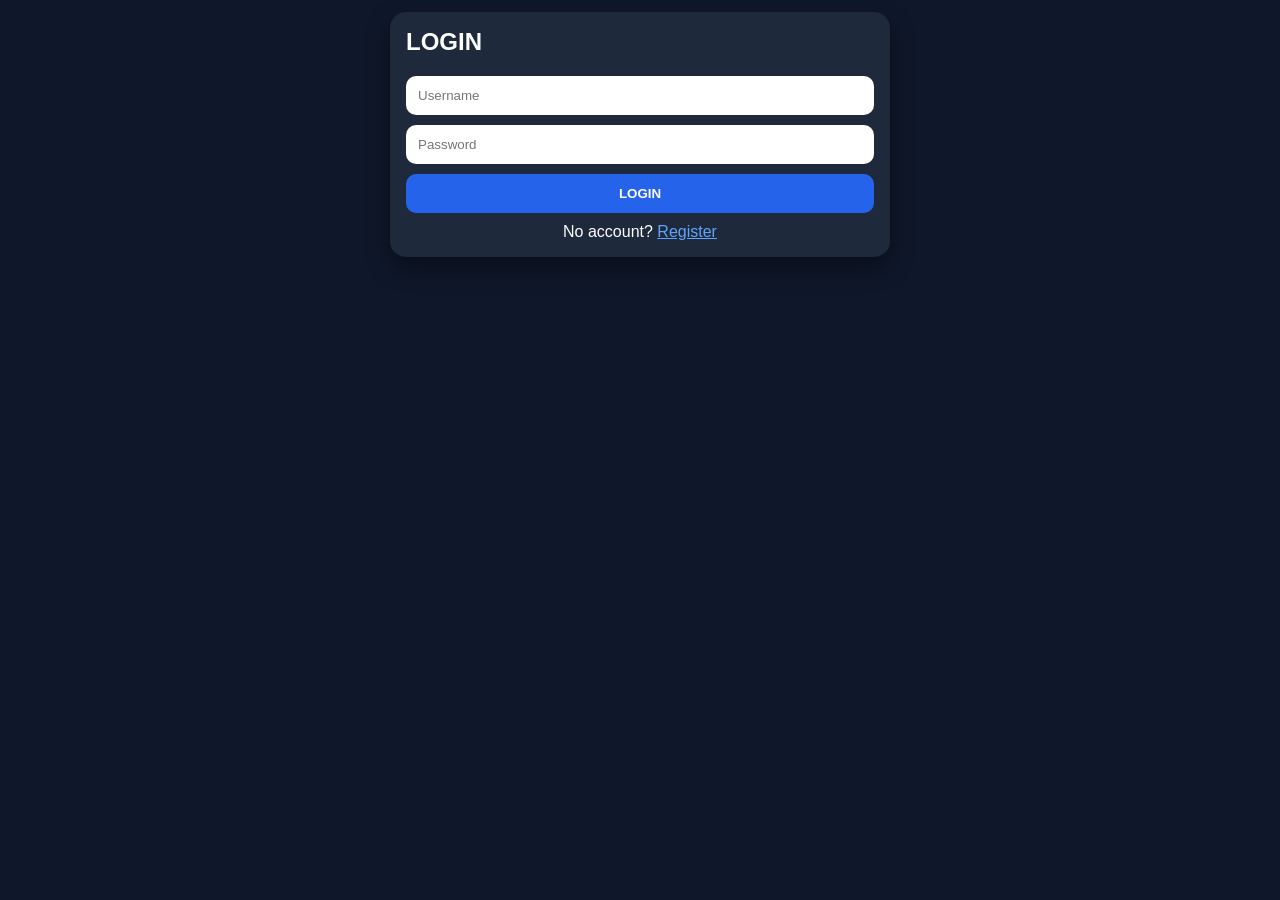
<file: index.html>
<!DOCTYPE html>
<html>

<head>
<meta name="viewport" content="width=device-width, initial-scale=1">
<link rel="stylesheet" href="style.css">
</head>

<body>

<div class="card">

  <h2>LOGIN</h2>

  <input id="u" placeholder="Username">
  <input id="p" type="password" placeholder="Password">

  <button onclick="login()">LOGIN</button>

  <p style="text-align:center;margin-top:10px;">
    No account?
    <a href="register.html" style="color:#60a5fa">Register</a>
  </p>

</div>

<script src="app.js"></script>

<script>
async function login(){
  await loginUser();
}
</script>

</body>
</html>
</file>
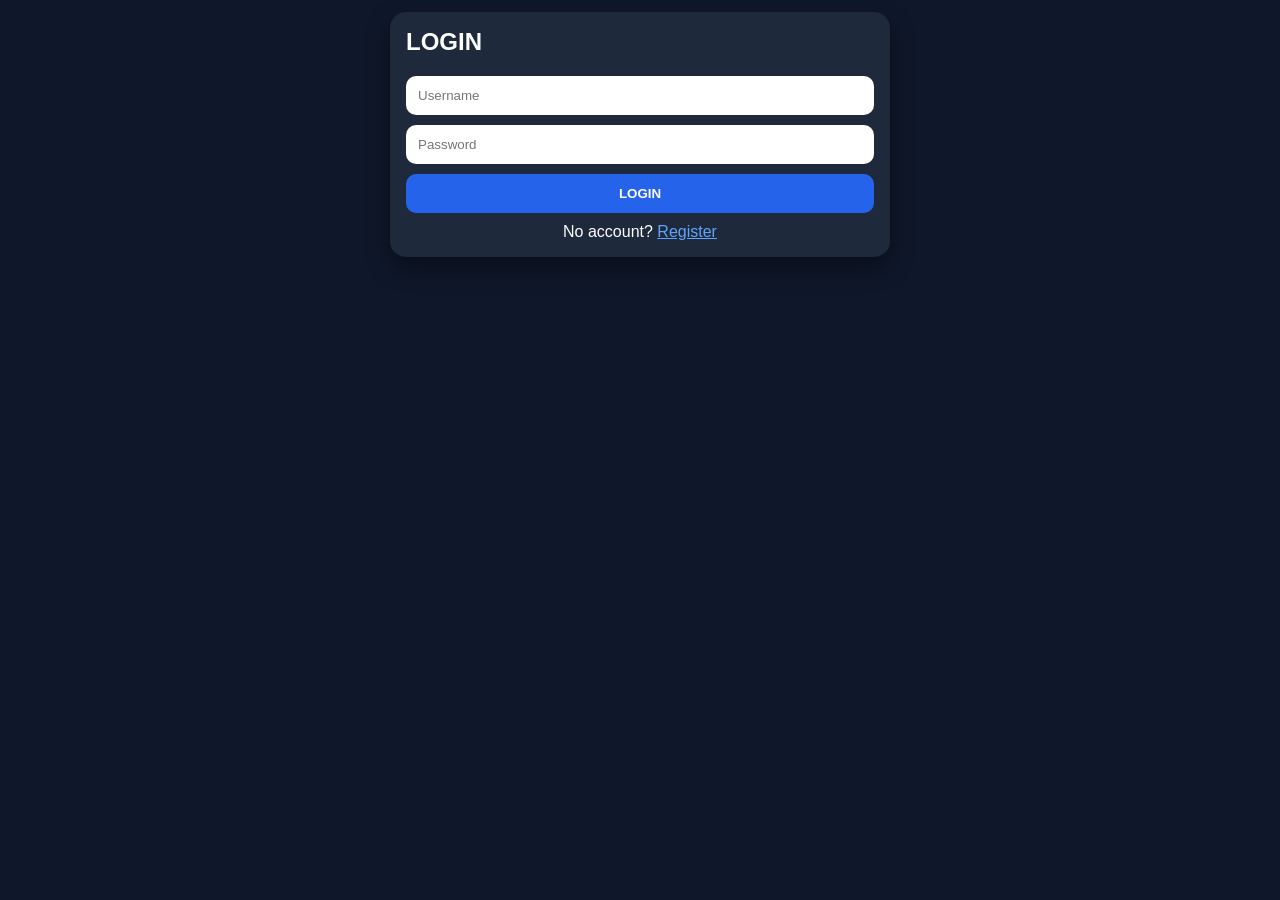
<file: logs.html>
<!DOCTYPE html>
<html>

<head>
<meta name="viewport" content="width=device-width, initial-scale=1">
<link rel="stylesheet" href="style.css">

<style>

body{
  margin:0;
  font-family:Arial;
  background:#0f172a;
  color:white;
  padding:12px;
}

.card{
  max-width:100%;
}

/* FILTERS */
.filters{
  display:grid;
  gap:10px;
  margin-bottom:10px;
}

.filters input,
.filters select,
.filters button{
  padding:10px;
  border:none;
  border-radius:8px;
}

/* BUTTON */
button{
  background:#2563eb;
  color:white;
  cursor:pointer;
}

/* TABLE */
.table-wrap{
  max-height:60vh;
  overflow:auto;
}

table{
  width:100%;
  border-collapse:collapse;
  font-size:12px;
  min-width:700px;
}

th,td{
  border:1px solid #334155;
  padding:8px;
  text-align:left;
}

th{
  background:#1e293b;
  position:sticky;
  top:0;
  z-index:1;
}

.qrcol{
  min-width:220px;
  max-width:300px;
  word-break:break-word;
}

/* PAGINATION */
.pagination{
  margin-top:10px;
  display:flex;
  justify-content:center;
  align-items:center;
  gap:10px;
}

.hidden{
  display:none;
}

</style>

</head>

<body>

<div class="card">

  <h2>SCAN LOGS</h2>
  
  <!-- ADMIN PANEL -->
  <div id="adminPanel">
  
    <div class="filters">
  
      <input type="date" id="dateFilter">
  
      <select id="userFilter">
        <option value="">All Users</option>
      </select>
  
      <button onclick="todayFilter()">Today</button>
      <button onclick="yesterdayFilter()">Yesterday</button>
      <button onclick="loadLogs()">Reload</button>
  
    </div>
    <button onclick="exportExcel()">Export Excel</button>
    <button onclick="window.location.href = 'rotation-monitoring.html'">
        Rotation Monitor
    </button>
    <!--button onclick="exportPDF()">Export PDF</button-->
  
  </div>
  
  <!-- USER PANEL -->
  <div id="userPanel" class="hidden">
    <h3>My Scan Logs</h3>
  </div>

  <!-- TABLE -->
  <div class="table-wrap">
  
    <table>
    
      <thead>
      <tr>
        <th>TIME</th>
        <th>USER</th>
        <th class="qrcol">QR</th>
        <th>LAT</th>
        <th>LNG</th>
        <th>ACC</th>
        <th>MAP</th>
        <th>Status</th>
      </tr>
      </thead>
      
      <tbody id="tbody"></tbody>
    
    </table>
    
  </div>

  <!-- PAGINATION -->
  <div class="pagination">
  
    <button onclick="prevPage()">Prev</button>
    
    <span id="pageInfo"></span>
    
    <button onclick="nextPage()">Next</button>
  
  </div>

</div>


<script>

const GAS_URL =
"https://script.google.com/macros/s/AKfycbw7mtiLRNBdcY_boO-6D--U0xwFSP7JKUelZkrvKQj64JwWuRpxgOmnO58x0AvMphV4/exec";

const user =
JSON.parse(localStorage.getItem("user"));

if(!user){
  window.location.href="index.html";
}

let allLogs = [];
let currentPage = 1;
const rowsPerPage = 10;

// 👑 ROLE CHECK
if(user.role !== "ADMIN"){
  document.getElementById("adminPanel").style.display = "none";
  document.getElementById("userPanel").classList.remove("hidden");
}

// ================= LOAD LOGS =================
async function loadLogs(){

  const res = await fetch(GAS_URL,{
    method:"POST",
    body: JSON.stringify({
      action:"logs"
    })
  });

  const result = await res.json();

  if(!result.status){
    alert("Failed to load logs");
    return;
  }

  allLogs = result.data.reverse();

  populateUsers();
  renderLogs();

}

// ================= USERS =================
function populateUsers(){

  const users =
    [...new Set(allLogs.map(r => r[1]))];

  let html = `<option value="">All Users</option>`;

  users.forEach(u=>{
    html += `<option value="${u}">${u}</option>`;
  });

  document.getElementById("userFilter").innerHTML = html;

}

// ================= FORMAT TIME =================
function formatTime(value){

  if(!value) return "";

  const d = new Date(value);

  if(isNaN(d)) return value;

  return d.toLocaleString("en-PH", {
    timeZone: "Asia/Manila",
    year: "numeric",
    month: "2-digit",
    day: "2-digit",
    hour: "2-digit",
    minute: "2-digit",
    second: "2-digit",
    hour12: false
  });

}

// ================= RENDER LOGS =================
function renderLogs(){

  const date =
    document.getElementById("dateFilter").value;

  const selectedUser =
    document.getElementById("userFilter").value;

  let rows = allLogs;

  // 👤 NORMAL USER
  if(user.role !== "ADMIN"){
    rows = rows.filter(r => r[1] === user.username);
  }

  // 👑 ADMIN USER FILTER
  if(user.role === "ADMIN" && selectedUser){
    rows = rows.filter(r => r[1] === selectedUser);
  }

  // 📅 DATE FILTER
  if(date){
    rows = rows.filter(r =>
      String(r[0]).includes(date)
    );
  }

  // ================= PAGINATION =================
  const start = (currentPage - 1) * rowsPerPage;
  const end = start + rowsPerPage;

  const pageRows = rows.slice(start, end);

  let html = "";

  pageRows.forEach(r=>{
    html += `
      <tr>
        <td>${formatTime(r[0])}</td>
        <td>${r[1]}</td>
        <td class="qrcol">${r[2]}</td>
        <td>${r[3]}</td>
        <td>${r[4]}</td>
        <td>${r[5]}</td>
        <td><a target="_blank" href="${r[6]}">Open</a></td>
        <td>${r[7]}</td>
      </tr>
    `;
  });

  document.getElementById("tbody").innerHTML = html;

  renderPagination(rows.length);

}

// ================= PAGINATION =================
function renderPagination(totalRows){

  const totalPages =
    Math.ceil(totalRows / rowsPerPage);

  document.getElementById("pageInfo").innerText =
    `Page ${currentPage} / ${totalPages || 1}`;

}

function nextPage(){

  const maxPages =
    Math.ceil(allLogs.length / rowsPerPage);

  if(currentPage < maxPages){
    currentPage++;
    renderLogs();
  }

}

function prevPage(){

  if(currentPage > 1){
    currentPage--;
    renderLogs();
  }

}

// ================= FILTERS =================
function todayFilter(){

  currentPage = 1;

  const d = new Date();

  document.getElementById("dateFilter").value =
    d.toISOString().split("T")[0];

  renderLogs();

}

function yesterdayFilter(){

  currentPage = 1;

  const d = new Date();
  d.setDate(d.getDate()-1);

  document.getElementById("dateFilter").value =
    d.toISOString().split("T")[0];

  renderLogs();

}

function getFilteredRows(){

  const date =
    document.getElementById("dateFilter").value;

  const selectedUser =
    document.getElementById("userFilter").value;

  let rows = allLogs;

  // USER ROLE FILTER
  if(user.role !== "ADMIN"){
    rows = rows.filter(r => r[1] === user.username);
  }

  if(user.role === "ADMIN" && selectedUser){
    rows = rows.filter(r => r[1] === selectedUser);
  }

  if(date){
    rows = rows.filter(r =>
      String(r[0]).includes(date)
    );
  }

  return rows;
}

function exportExcel(){

  const rows = getFilteredRows();

  let csv =
    "DATE,TIME,USER,QR,LAT,LNG,ACC,MAP,STATUS\n";

  rows.forEach(r=>{
    csv +=
`${formatTime(r[0])},${r[1]},"${r[2]}",${r[3]},${r[4]},${r[5]},${r[6]},${r[7]}\n`;
  });

  const blob = new Blob([csv], {
    type: "text/csv"
  });

  const url = URL.createObjectURL(blob);

  const a = document.createElement("a");
  a.href = url;
  a.download = "scan_logs.csv";
  a.click();

  URL.revokeObjectURL(url);

}

function exportPDF(){

  const rows = getFilteredRows();

  let win = window.open("", "", "width=900,height=700");

  let html = `
  <html>
  <head>
  <title>Scan Logs PDF</title>
  <style>
    body{font-family:Arial;padding:10px;}
    table{width:100%;border-collapse:collapse;font-size:12px;}
    th,td{border:1px solid #000;padding:5px;}
    th{background:#eee;}
    .qr{max-width:200px;word-break:break-word;}
  </style>
  </head>
  <body>

  <h3>SCAN LOG REPORT</h3>

  <table>
  <tr>
    <th>DATE</th>
    <th>USER</th>
    <th>QR</th>
    <th>LAT</th>
    <th>LNG</th>
    <th>ACC</th>
    <th>MAP</th>
    <th>STATUS</th>
  </tr>
  `;

  rows.forEach(r=>{
    html += `
    <tr>
      <td>${formatTime(r[0])}</td>
      <td>${r[1]}</td>
      <td class="qr">${r[2]}</td>
      <td>${r[3]}</td>
      <td>${r[4]}</td>
      <td>${r[5]}</td>
      <td>${r[6]}</td>
      <td>${r[7]}</td>
    </tr>
    `;
  });

  html += `
  </table>

  <script>
    window.print();
  <\/script>

  </body>
  </html>
  `;

  win.document.write(html);
  win.document.close();

}

  

loadLogs();


</script>

</body>
</html>
</file>
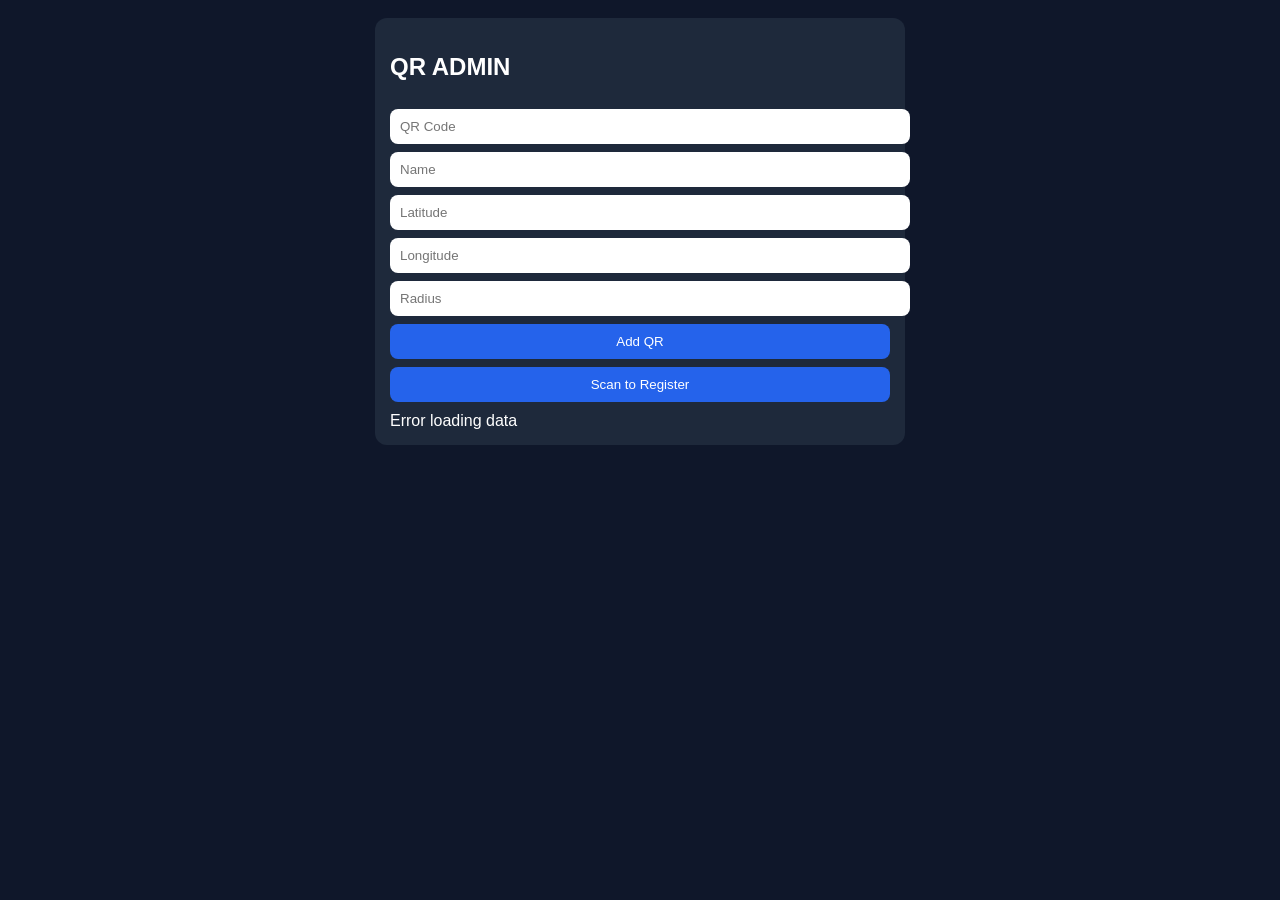
<file: qr-admin.html>
<!DOCTYPE html>
<html>
<head>
<meta name="viewport" content="width=device-width, initial-scale=1">
<title>QR Admin</title>

<style>
body{font-family:Arial;background:#0f172a;color:white;padding:10px;}
.card{background:#1e293b;padding:15px;border-radius:12px;max-width:500px;margin:auto;}
input,button{width:100%;padding:10px;margin-top:8px;border-radius:8px;border:none;}
button{background:#2563eb;color:white;}
#list{margin-top:10px;}
.item{background:#334155;padding:10px;margin-top:10px;border-radius:10px;}
</style>

</head>

<body>

<div class="card">

<h2>QR ADMIN</h2>

<input id="qr" placeholder="QR Code">
<input id="name" placeholder="Name">
<input id="lat" placeholder="Latitude">
<input id="lng" placeholder="Longitude">
<input id="radius" placeholder="Radius">

<button onclick="addQR()">Add QR</button>

<button id="qrAdminBtn"
  onclick="location.href='qr-register.html'">
  Scan to Register
</button>

<div id="list">Loading...</div>

</div>

<script>

const GAS_URL = "https://script.google.com/macros/s/AKfycbw7mtiLRNBdcY_boO-6D--U0xwFSP7JKUelZkrvKQj64JwWuRpxgOmnO58x0AvMphV4/exec";

// ================= ADD =================
async function addQR(){

  if(!qr.value || !name.value){
    alert("Fill all fields");
    return;
  }

  const res = await fetch(GAS_URL,{
    method:"POST",
    headers:{ "Content-Type":"application/json" },
    body: JSON.stringify({
      action:"addQR",
      qr: qr.value,
      name: name.value,
      lat: lat.value,
      lng: lng.value,
      radius: radius.value
    })
  });

  const data = await res.json();

  if(data.status){
    alert("QR Added");
    loadQRs();
  } else {
    alert(data.message || "Error");
  }
}

// ================= LOAD =================
async function loadQRs(){

  try{

    const res = await fetch(GAS_URL,{
      method:"POST",
      headers:{ "Content-Type":"application/json" },
      body: JSON.stringify({ action:"getQRs" })
    });

    const data = await res.json();

    if(!data.status){
      list.innerHTML = "Failed loading";
      return;
    }

    let html = "";

    data.data.forEach(r => {

      html += `
        <div class="item">
          <b>${r[0]}</b><br>
          ${r[1]}<br>
          Radius: ${r[4]}m<br><br>

          <button onclick="deleteQR('${r[0]}')">Delete</button>
        </div>
      `;
    });

    list.innerHTML = html;

  } catch(err){
    list.innerHTML = "Error loading data";
  }
}

// ================= DELETE =================
async function deleteQR(qr){

  if(!confirm("Delete QR?")) return;

  await fetch(GAS_URL,{
    method:"POST",
    headers:{ "Content-Type":"application/json" },
    body: JSON.stringify({
      action:"deleteQR",
      qr: qr
    })
  });

  loadQRs();
}

// ================= INIT =================
loadQRs();

</script>

</body>
</html>
</file>
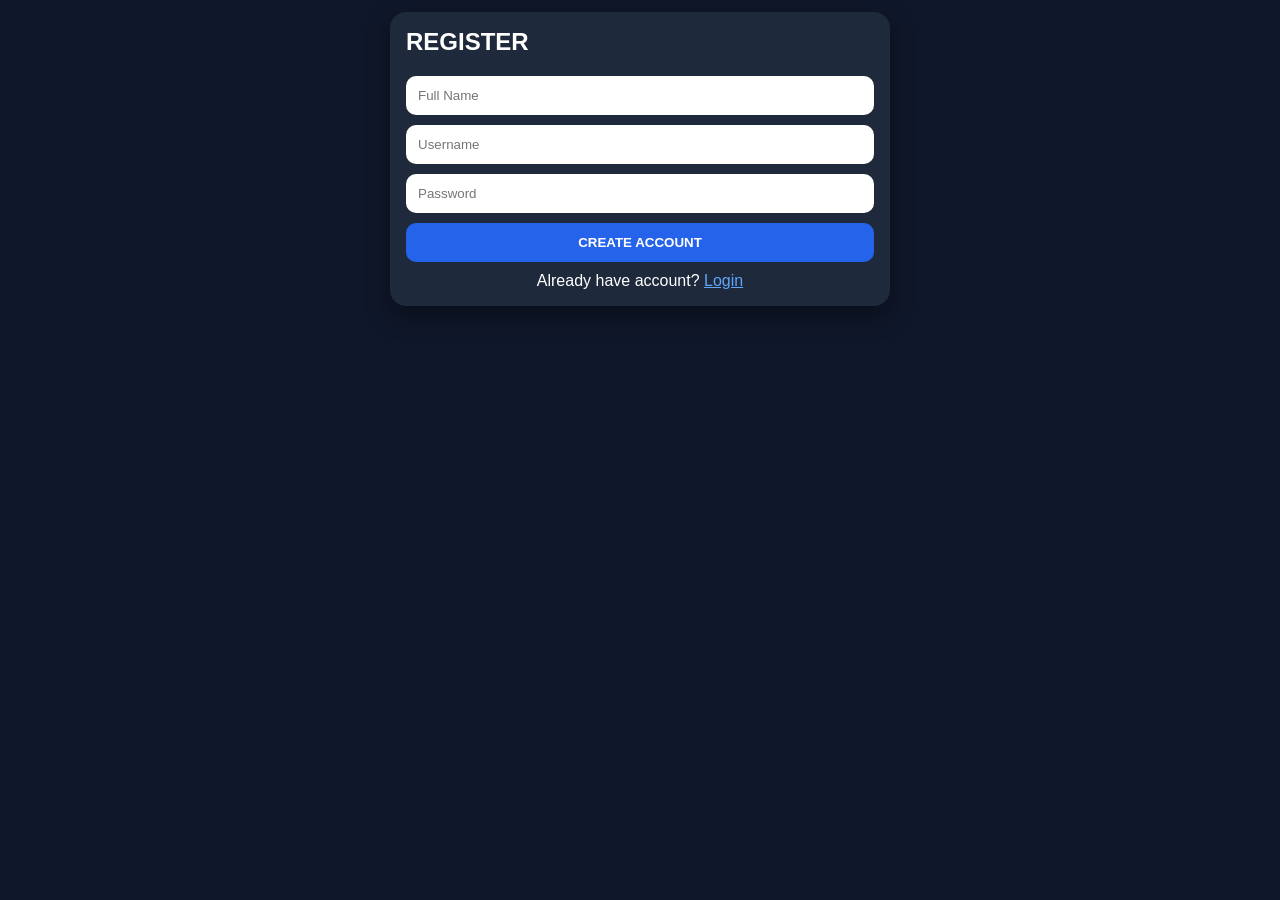
<file: register.html>
<!DOCTYPE html>
<html>

<head>
<meta name="viewport" content="width=device-width, initial-scale=1">
<link rel="stylesheet" href="style.css">
</head>

<body>

<div class="card">

  <h2>REGISTER</h2>

  <input id="n" placeholder="Full Name">
  <input id="u" placeholder="Username">
  <input id="p" type="password" placeholder="Password">

  <button onclick="register()">CREATE ACCOUNT</button>

  <p style="text-align:center;margin-top:10px;">
    Already have account?
    <a href="index.html" style="color:#60a5fa">Login</a>
  </p>

</div>

<script src="app.js"></script>

<script>
async function register(){
  await registerUser();
}
</script>

</body>
</html>
</file>
<file: style.css>
*{
  margin:0;
  padding:0;
  box-sizing:border-box;
  font-family:Arial, sans-serif;
}

body{
  background:#0f172a;
  color:#fff;
  padding:12px;
}

/* ================= CARD ================= */
.card{
  background:#1e293b;
  padding:16px;
  border-radius:16px;
  max-width:500px;
  margin:auto;
  box-shadow:0 10px 25px rgba(0,0,0,0.4);
}

.missed{
  background:#fff176;
  color:red;
  font-weight:bold;
}

/* ================= HEADINGS ================= */
h2,h3{
  margin-bottom:10px;
}

/* ================= INPUTS ================= */
input, select{
  width:100%;
  padding:12px;
  margin-top:10px;
  border:none;
  border-radius:10px;
  outline:none;
}

/* ================= BUTTONS ================= */
button{
  width:100%;
  padding:12px;
  margin-top:10px;
  border:none;
  border-radius:10px;
  background:#2563eb;
  color:white;
  font-weight:bold;
  cursor:pointer;
}

button:hover{
  opacity:0.9;
}

.back-btn{
  background:#475569;
}

/* ================= QR SCANNER ================= */
#reader{
  width:100% !important;
  border-radius:12px;
  overflow:hidden;
}

/* ================= RESULT BOX ================= */
#result{
  margin-top:10px;
  padding:10px;
  background:#0f172a;
  border-radius:10px;
  font-size:14px;
  word-break:break-word;
}

/* ================= ACTION BUTTONS ================= */
.actions{
  display:flex;
  gap:10px;
  margin-top:10px;
}

.actions button{
  flex:1;
}

/* ================= TABLE WRAP ================= */
.table-wrap{
  width:100%;
  overflow-x:auto;
  margin-top:10px;
}

/* ================= TABLE ================= */
table{
  width:100%;
  border-collapse:collapse;
  min-width:700px;
  font-size:12px;
}

th, td{
  border:1px solid #334155;
  padding:8px;
  text-align:left;
  vertical-align:top;
}

th{
  background:#111827;
  position:sticky;
  top:0;
}

/* QR COLUMN */
.qrcol{
  min-width:200px;
  max-width:300px;
  word-break:break-word;
}

/* ================= FILTERS ================= */
.filters{
  display:grid;
  gap:10px;
  margin-bottom:10px;
}

/* ================= PAGINATION ================= */
.pagination{
  display:flex;
  justify-content:center;
  align-items:center;
  gap:10px;
  margin-top:10px;
}

/* ================= MOBILE FIX ================= */
@media (max-width:600px){

  .card{
    width:100%;
    border-radius:12px;
  }

  table{
    min-width:600px;
  }

  button{
    font-size:14px;
  }

}
</file>
